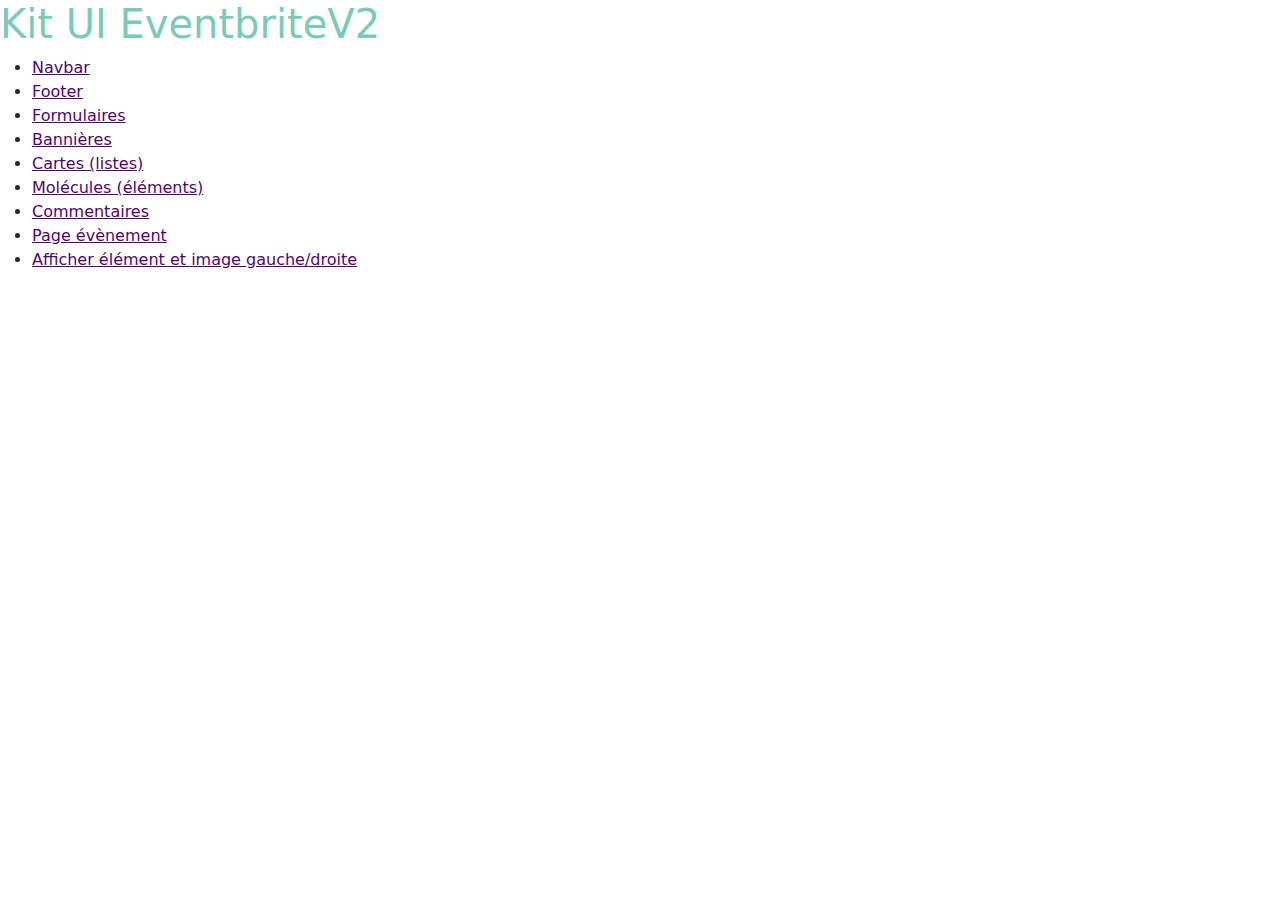
<file: index.html>
<!DOCTYPE html>
<html>
    <head>
      <title>Kit UI Eventbrite</title>
      <meta charset="utf-8">
      <meta name="viewport" content="width=device-width, initial-scale=1">
      <link rel="stylesheet" href="style.css">
      <link href="https://cdn.jsdelivr.net/npm/bootstrap@5.3.0-alpha1/dist/css/bootstrap.min.css" rel="stylesheet">
      <script src="https://cdn.jsdelivr.net/npm/bootstrap@5.3.0-alpha1/dist/js/bootstrap.bundle.min.js"></script>
    </head>
<body>
  <h1 style="color: #79cbb8">Kit UI EventbriteV2</h1>
  <ul>
      <li>
          <a  style="color:#500472 " href="navbar.html">Navbar</a>
      </li>
      <li>
          <a  style="color:#500472 " href="footer.html">Footer</a>
      </li>
      <li>
        <a  style="color:#500472 " href="forms.html">Formulaires</a>
    </li>
    <li>
      <a  style="color:#500472 " href="banner.html">Bannières</a>
    </li>
    <li>
      <a  style="color:#500472 " href="cards.html">Cartes (listes)</a>
    </li>
    <li>
      <a  style="color:#500472 " href="molecules.html">Molécules (éléments)</a>
    </li>
    <li>
      <a  style="color:#500472 " href="coms.html">Commentaires</a>
    </li>
    <li>
      <a  style="color:#500472 " href="event_page.html">Page évènement</a>
    </li>
    <li>
      <a  style="color:#500472 " href="element.html">Afficher élément et image gauche/droite</a>
    </li>
  </ul>

</body>
</html>
</file>
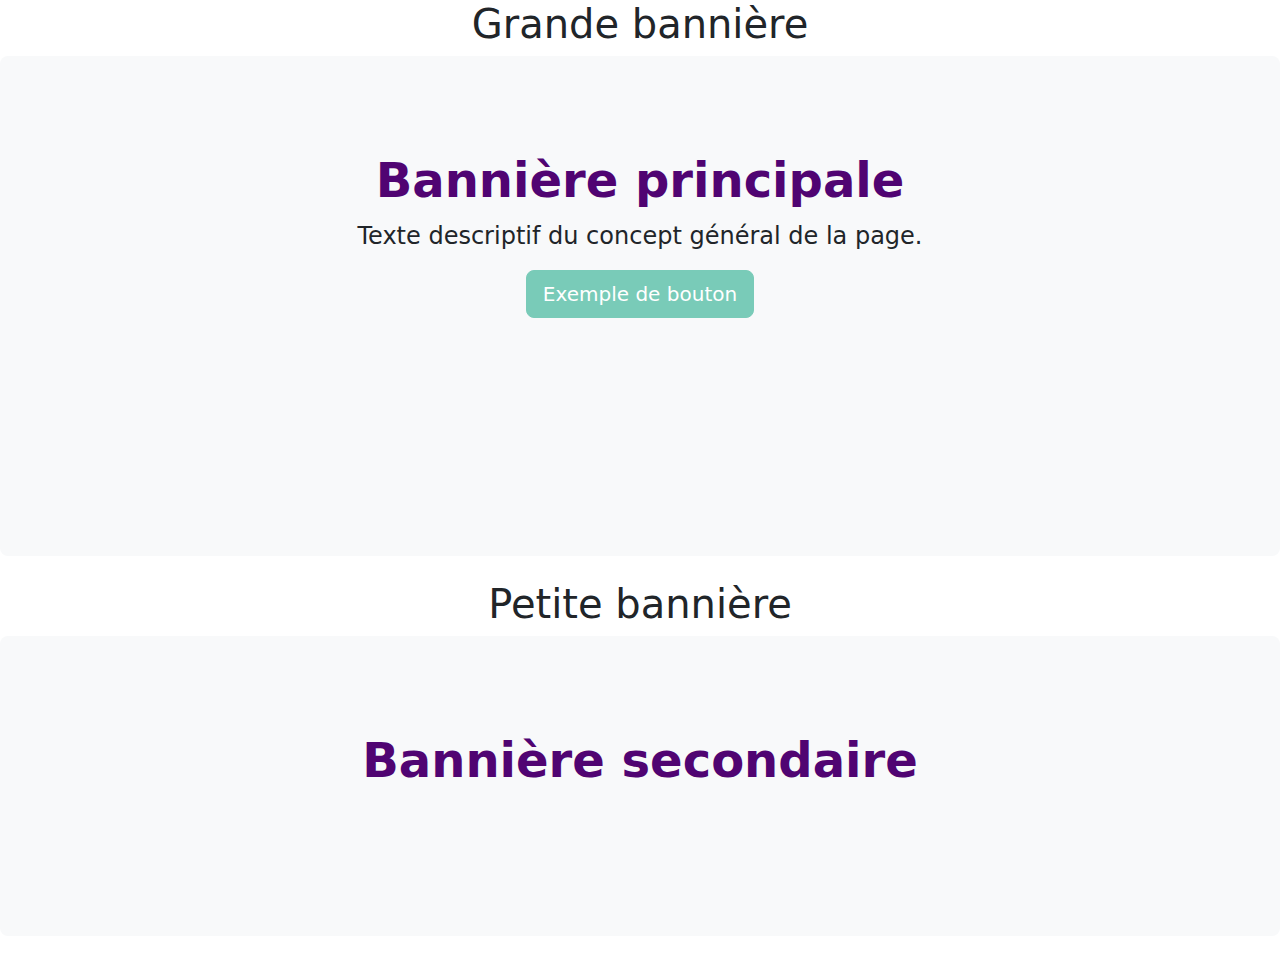
<file: banner.html>
<!DOCTYPE html>
<html>
    <head>
      <title>Bannières</title>
      <meta charset="utf-8">
      <meta name="viewport" content="width=device-width, initial-scale=1">
      <link rel="stylesheet" href="style.css">
      <link href="https://cdn.jsdelivr.net/npm/bootstrap@5.3.0-alpha1/dist/css/bootstrap.min.css" rel="stylesheet">
      <script src="https://cdn.jsdelivr.net/npm/bootstrap@5.3.0-alpha1/dist/js/bootstrap.bundle.min.js"></script>
    </head>

  
<!--Grande bannière-->
    
    <section id="ban1">
      <h1 style="text-align: center">Grande bannière</h1>
    <div class="banner p-5 mb-4 bg-light rounded-3 text-center">
      <div class="container-fluid py-5">
        <h1 class="display-5 fw-bold">Bannière principale</h1>
        <p class="fs-4 text-center">Texte descriptif du concept général de la page.</p>
        <button class="btn btn-primary btn-lg" type="button">Exemple de bouton</button>
      </div>
    </div>
    </section>

<!--Petite bannière-->
    
    <section id="ban2">
      <h1 style="text-align: center">Petite bannière</h1>
    <div class="banner p-5 mb-4 bg-light rounded-3 text-center">
      <div class="container-fluid py-5">
        <h1 class="display-5 fw-bold">Bannière secondaire</h1>
        </div>
    </div>
  </section>
</file>
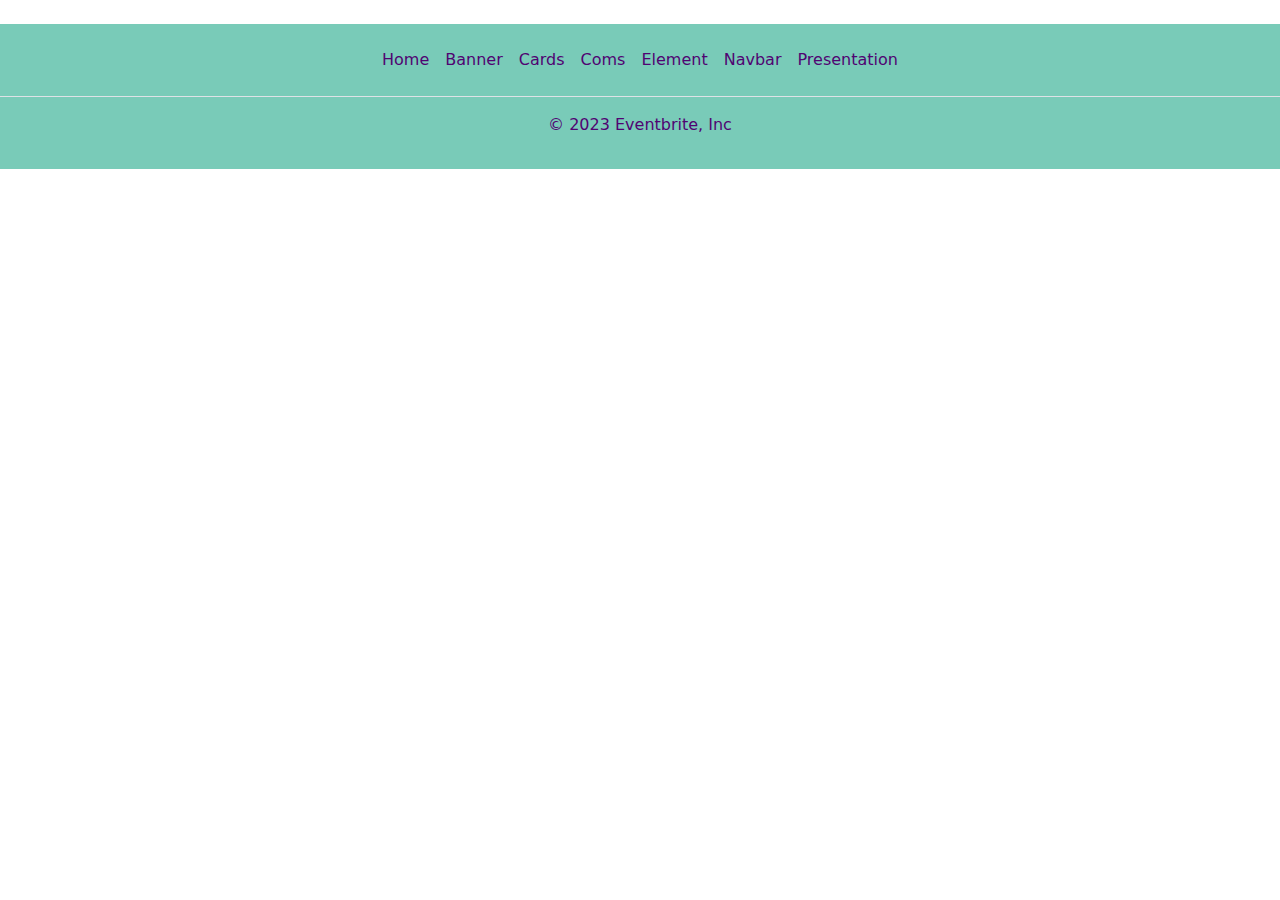
<file: footer.html>
<!DOCTYPE html>
<html>
    <head>
      <title>Footer</title>
      <meta charset="utf-8">
      <meta name="viewport" content="width=device-width, initial-scale=1">
      <link rel="stylesheet" href="style.css">
      <link href="https://cdn.jsdelivr.net/npm/bootstrap@5.3.0-alpha1/dist/css/bootstrap.min.css" rel="stylesheet">
      <script src="https://cdn.jsdelivr.net/npm/bootstrap@5.3.0-alpha1/dist/js/bootstrap.bundle.min.js"></script>
    </head>

    <footer class="py-3 my-4">
      <ul class="nav justify-content-center border-bottom pb-3 mb-3">
        <li class="nav-item"><a href="#" class="nav-link px-2 ">Home</a></li>
        <li class="nav-item"><a href="#" class="nav-link px-2 ">Banner</a></li>
        <li class="nav-item"><a href="#" class="nav-link px-2 ">Cards</a></li>
        <li class="nav-item"><a href="#" class="nav-link px-2 ">Coms</a></li>
        <li class="nav-item"><a href="#" class="nav-link px-2 ">Element</a></li>
        <li class="nav-item"><a href="#" class="nav-link px-2 ">Navbar</a></li>
        <li class="nav-item"><a href="#" class="nav-link px-2 ">Presentation</a></li>
      </ul>
      <p class="text-center">&copy; 2023 Eventbrite, Inc</p>
    </footer>
</file>
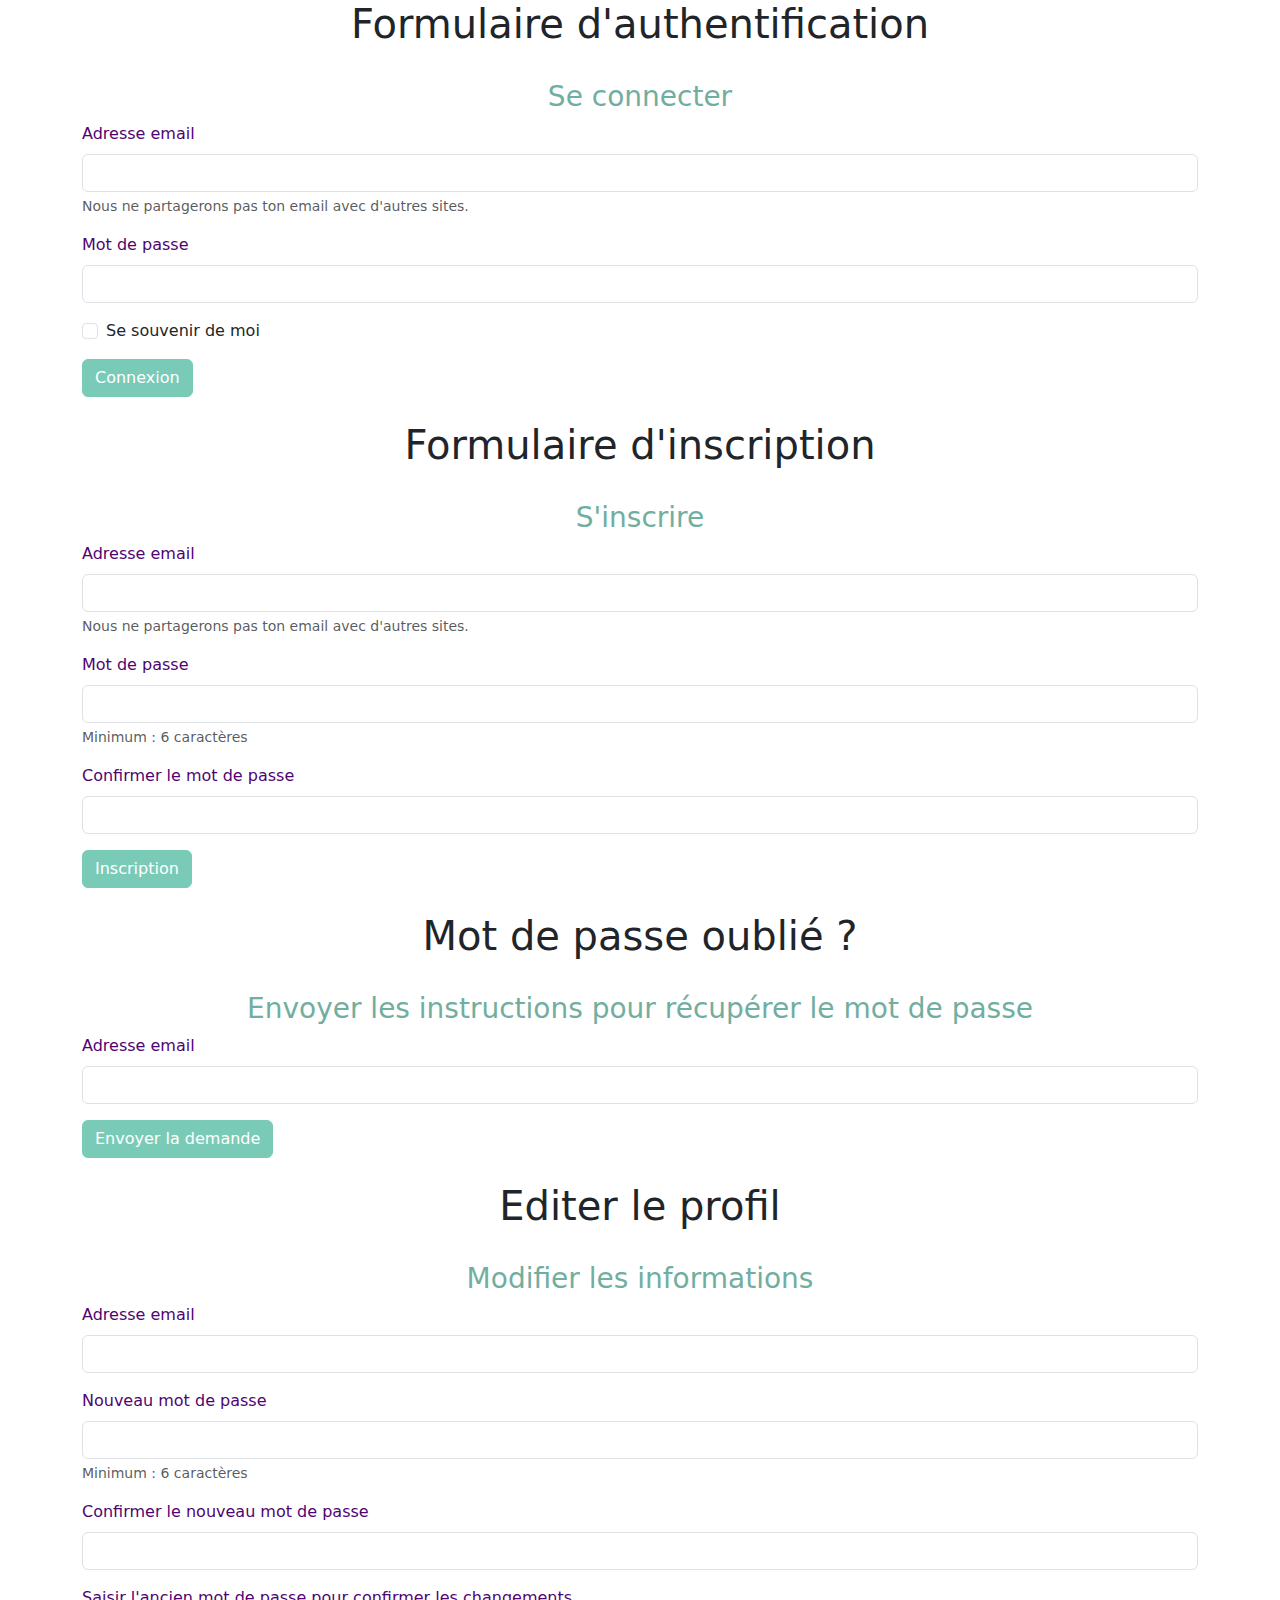
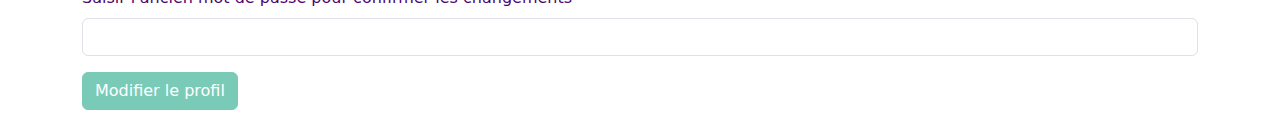
<file: forms.html>
<!DOCTYPE html>
<html>
    <head>
      <title>Formulaires</title>
      <meta charset="utf-8">
      <meta name="viewport" content="width=device-width, initial-scale=1">
      <link rel="stylesheet" href="style.css">
      <link href="https://cdn.jsdelivr.net/npm/bootstrap@5.3.0-alpha1/dist/css/bootstrap.min.css" rel="stylesheet">
      <script src="https://cdn.jsdelivr.net/npm/bootstrap@5.3.0-alpha1/dist/js/bootstrap.bundle.min.js"></script>
    </head>

<!--Formulaire d'authentification-->
<h1 style="text-align: center;">Formulaire d'authentification</h1>
<br>
<form class="form container">
  <h3>Se connecter</h3>
  <div class="mb-3">
    <label for="exampleInputEmail1" class="form-label">Adresse email</label>
    <input type="email" class="form-control" id="exampleInputEmail1" aria-describedby="emailHelp">
    <div id="emailHelp" class="form-text">Nous ne partagerons pas ton email avec d'autres sites.</div>
  </div>
  <div class="mb-3">
    <label for="exampleInputPassword1" class="form-label">Mot de passe</label>
    <input type="password" class="form-control" id="exampleInputPassword1">
  </div>
  <div class="mb-3 form-check">
    <input type="checkbox" class="form-check-input" id="exampleCheck1">
    <label class="form-check-label" for="exampleCheck1">Se souvenir de moi</label>
  </div>
  <button type="submit" class="btn btn-primary">Connexion</button>
</form>
<br>

<!--Formulaire d'inscription-->

<h1 style="text-align: center;">Formulaire d'inscription</h1>
<br>
<form class="form container">
  <h3>S'inscrire</h3>
  <div class="mb-3">
    <label for="exampleInputEmail1" class="form-label">Adresse email</label>
    <input type="email" class="form-control" id="exampleInputEmail1" aria-describedby="emailHelp">
    <div id="emailHelp" class="form-text">Nous ne partagerons pas ton email avec d'autres sites.</div>
  </div>
  <div class="mb-3">
    <label for="exampleInputPassword1" class="form-label">Mot de passe</label>
    <input type="password" class="form-control" id="exampleInputPassword1">
    <div id="passwordHelp" class="form-text">Minimum : 6 caractères</div>
  </div>
  <div class="mb-3">
    <label for="exampleInputPassword1" class="form-label">Confirmer le mot de passe</label>
    <input type="password" class="form-control" id="exampleInputPassword1">
  </div>
  <button type="submit" class="btn btn-primary">Inscription</button>
</form>
<br>

<!--Formulaire Mot de passe oublié-->

<h1 style="text-align: center;">Mot de passe oublié ?</h1>
<br>
<form class="form container">
  <h3>Envoyer les instructions pour récupérer le mot de passe</h3>
  <div class="mb-3">
    <label for="exampleInputEmail1" class="form-label">Adresse email</label>
    <input type="email" class="form-control" id="exampleInputEmail1" aria-describedby="emailHelp">
  </div>
  <button type="submit" class="btn btn-primary">Envoyer la demande</button>
</form>
<br>

<!--Formulaire de modification du profil-->

<h1 style="text-align: center;">Editer le profil</h1>
<br>
<form class="form container">
  <h3>Modifier les informations</h3>
  <div class="mb-3">
    <label for="exampleInputEmail1" class="form-label">Adresse email</label>
    <input type="email" class="form-control" id="exampleInputEmail1" aria-describedby="emailHelp">
  </div>
  <div class="mb-3">
    <label for="exampleInputPassword1" class="form-label">Nouveau mot de passe</label>
    <input type="password" class="form-control" id="exampleInputPassword1">
    <div id="passwordHelp" class="form-text">Minimum : 6 caractères</div>
  </div>
  <div class="mb-3">
    <label for="exampleInputPassword1" class="form-label">Confirmer le nouveau mot de passe</label>
    <input type="password" class="form-control" id="exampleInputPassword1">
  </div>
  <div class="mb-3">
    <label for="exampleInputPassword1" class="form-label">Saisir l'ancien mot de passe pour confirmer les changements</label>
    <input type="password" class="form-control" id="exampleInputPassword1">
  </div>
  <button type="submit" class="btn btn-primary">Modifier le profil</button>
</form>
<br>
</file>
<file: style.css>
/*Navbar*/

.navbar{
  background-color: #79cbb8;
}
.navbar-nav .nav-link{
  color: #500472;
}

/*Footer*/

footer{
  background-color: #79cbb8;
}
.nav-item .nav-link{
  color: #500472;
}
footer .text-center{
  color: #500472;
}

/*Forms*/
.form h3{
  text-align: center;
  color: #71aea0;
}

.mb-3 .form-label{
  color: #500472;
}

.form button{
  background-color: #79cbb8;
  border-color: #79cbb8;
}

.form button:hover{
  background-color: #71aea0;
  border-color: #71aea0;
}


/*Bannières*/
#ban1 .banner{
  height: 500px;
}

#ban1 .banner h1{
  color: #500472;
  display: flex;
  justify-content: center;
}

#ban1 .banner .btn{
  background-color: #79cbb8;
  border-color: #79cbb8;
}

#ban1 .banner .btn:hover{
  background-color: #71aea0;
  border-color: #71aea0;  
}

#ban2 .banner{
  height: 300px;
}

#ban2 .banner h1{
  color: #500472;
  display: flex;
  justify-content: center;
}

/*Cards*/

#events-cards h5{
  color:#500472;
  text-align: center;
}

#events-cards p{
  color: #79cbb8;
  text-align: justify;
}

#participants-cards .name{
  color: #500472;
}

#participants-cards .mail{
  color:#71aea0;
}

#cities-cards .card-title{
  color: #500472;
}

#cities-cards .card-text{
  color: #71aea0;
}

/*Molécules*/

#event-card h5{
  color:#500472;
  text-align: center;
}

#event-card p{
  color: #79cbb8;
  text-align: justify;
}

#event-card .card-footer{
  text-align: left;
}

#participant-card .name{
  color: #500472;
}

#participant-card .mail{
  color:#71aea0;
}

#city-card .card-title{
  color: #500472;
}

#city-card .card-text{
  color: #71aea0;
}

/*Coms*/

.coms h6{
  font-size: large;
}

.mr-2{
  color: #500472;
  font-weight: bold;
}

.coms .btn-comment .btn{
  background-color: #79cbb8;
  border-color: #79cbb8;
}

.coms .btn-comment .btn:hover{
  background-color: #71aea0;
  border-color: #71aea0;  
}

/*Event_page*/
.event-page .left img{
  border-radius: 5px;
}

.event-page h1{
  color: #500472;
  text-align: center;
  margin: 20px;
}

.event-page h2{
  color: #71aea0;
  font-style: italic;
  margin: 20px 0px;
  text-align: center;
}

.event-page h3{
  margin-bottom: 20px;
}

.event-page h5{
  color: #500472;
}

.event-page .btn{
  background-color: #79cbb8;
  border-color: #79cbb8;
}

.event-page .btn:hover{
  background-color: #71aea0;
  border-color: #71aea0;  
}

/*Element*/

#element{
  margin-top: 40px;
}

#element h1{
  color: #500472;
  text-align: center;
  padding-bottom: 20px;
}

#element h3{
  color: #71aea0;
  text-align: justify;
  padding: 20px 0;
}

#element h5{
  text-align: justify;
  padding: 20px 0;
}
</file>
